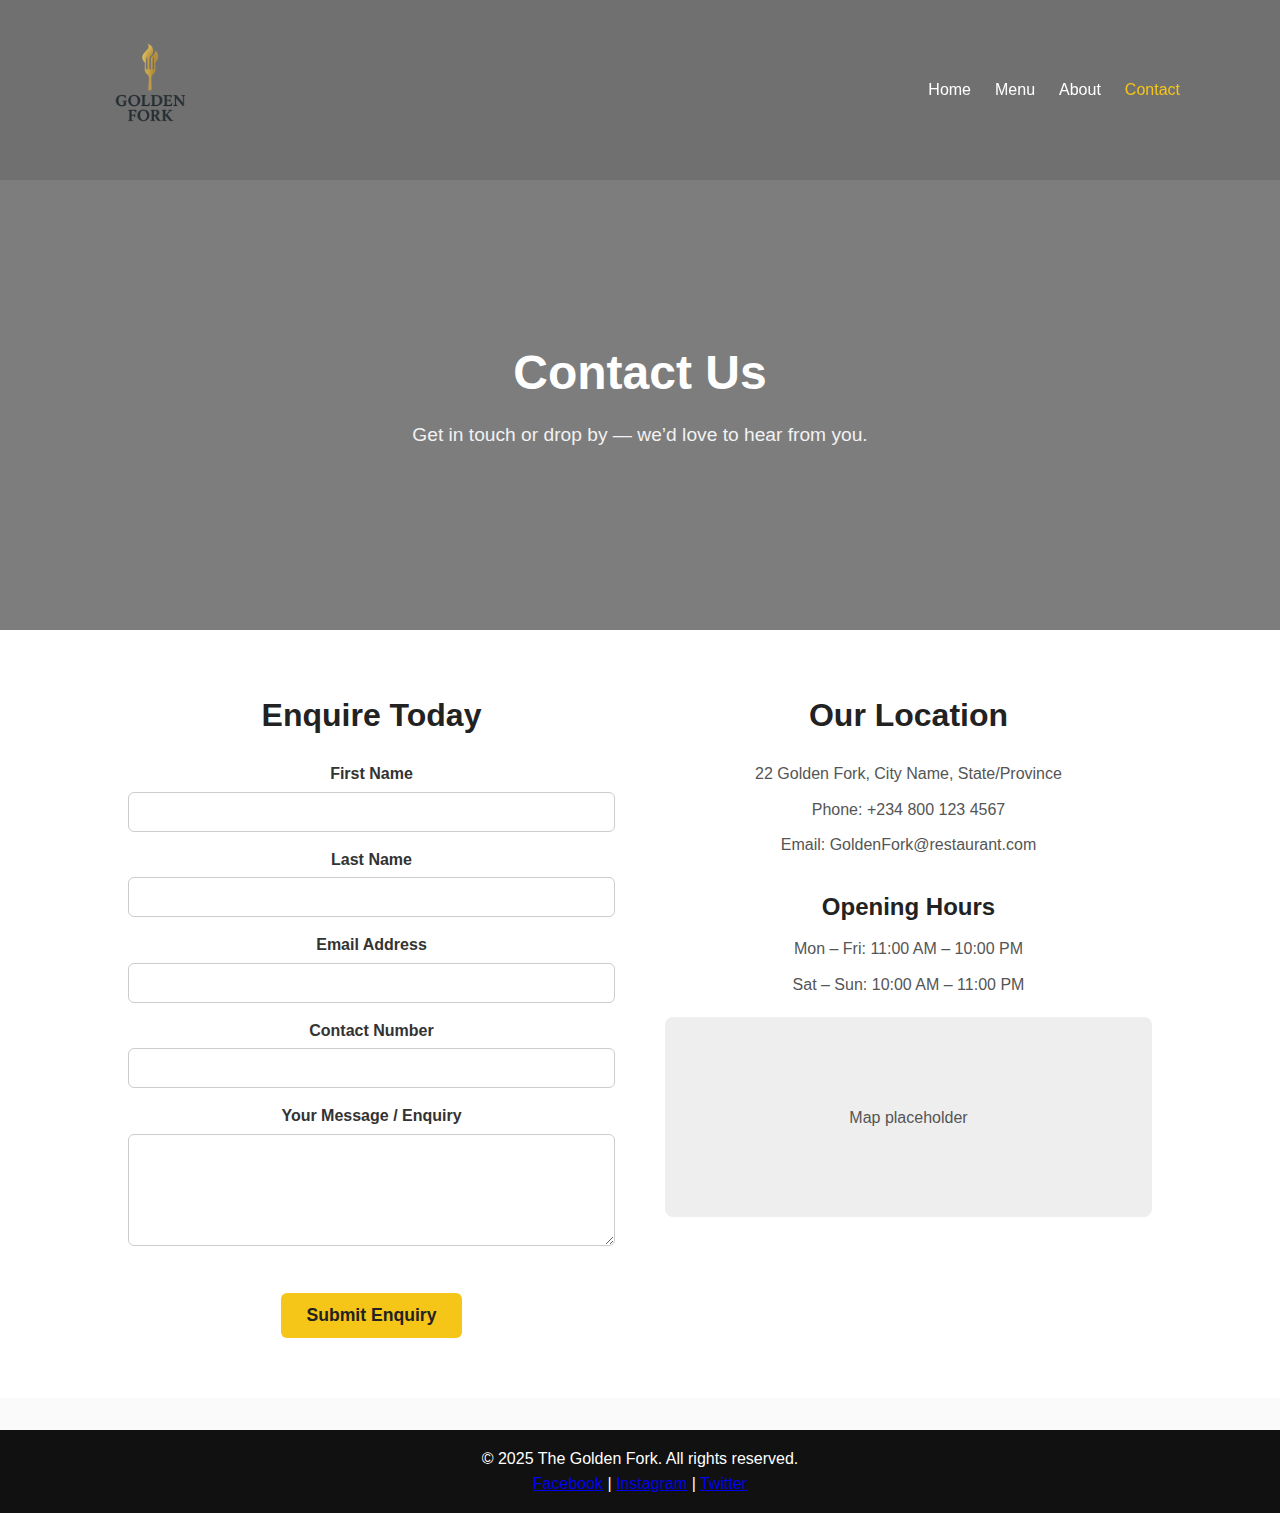
<file: contact.html>
<!DOCTYPE html>
<html lang="en">
<head>
  <meta charset="UTF-8">
  <meta name="viewport" content="width=device-width, initial-scale=1.0">
  <title>Contact Us | The Golden Fork</title>
  <link rel="stylesheet" href="style.css">
</head>
<body>

  <!-- Navigation -->
  <header>
    <nav class="navbar">
       <div class="logo">
    <a href="index.html">
      <img src="images/golden-fork-logo.png" alt="Golden Fork Logo">
    </a>
  </div>
      <ul class="nav-links" id="navLinks">
        <li><a href="index.html">Home</a></li>
        <li><a href="menu.html">Menu</a></li>
        <li><a href="about.html">About</a></li>
        <li><a href="contact.html" class="active">Contact</a></li>
      </ul>
      <div class="menu-toggle" id="menuToggle">&#9776;</div>
    </nav>
  </header>

  <!-- Hero / Banner -->
  <section class="hero contact-hero">
    <div class="hero-text">
      <h1>Contact Us</h1>
      <p>Get in touch or drop by — we’d love to hear from you.</p>
    </div>
  </section>

  <!-- Contact Form Section -->
  <section class="contact-section">
    <div class="contact-container">
      <div class="contact-form">
        <h2>Enquire Today</h2>
        <form>
          <div class="form-group">
            <label for="fname">First Name</label>
            <input type="text" id="fname" name="firstname" required>
          </div>
          <div class="form-group">
            <label for="lname">Last Name</label>
            <input type="text" id="lname" name="lastname" required>
          </div>
          <div class="form-group">
            <label for="email">Email Address</label>
            <input type="email" id="email" name="email" required>
          </div>
          <div class="form-group">
            <label for="phone">Contact Number</label>
            <input type="tel" id="phone" name="phone" required>
          </div>
          <div class="form-group">
            <label for="enquiry">Your Message / Enquiry</label>
            <textarea id="enquiry" name="enquiry" rows="5" required></textarea>
          </div>
          <button type="submit" class="btn">Submit Enquiry</button>
        </form>
      </div>

      <div class="contact-info">
        <h2>Our Location</h2>
        <p>22 Golden Fork, City Name, State/Province</p>
        <p>Phone: +234 800 123 4567</p>
        <p>Email: GoldenFork@restaurant.com</p>
        <h3>Opening Hours</h3>
        <p>Mon – Fri: 11:00 AM – 10:00 PM</p>
        <p>Sat – Sun: 10:00 AM – 11:00 PM</p>
        <!-- Optional map placeholder -->
        <div class="map-placeholder">
          <!-- Could embed Google Maps later -->
          <p>Map placeholder</p>
        </div>
      </div>
    </div>
  </section>

  <!-- Footer -->
  <footer>
    <p>&copy; 2025 The Golden Fork. All rights reserved.</p>
    <div class="socials">
      <a href="#">Facebook</a> |
      <a href="#">Instagram</a> |
      <a href="#">Twitter</a>
    </div>
  </footer>

  <!-- JS for mobile menu toggling -->
  <script>
    const menuToggle = document.getElementById("menuToggle");
    const navLinks = document.getElementById("navLinks");
    menuToggle.addEventListener("click", () => {
      navLinks.classList.toggle("show");
    });
  </script>
</body>
</html>
</file>
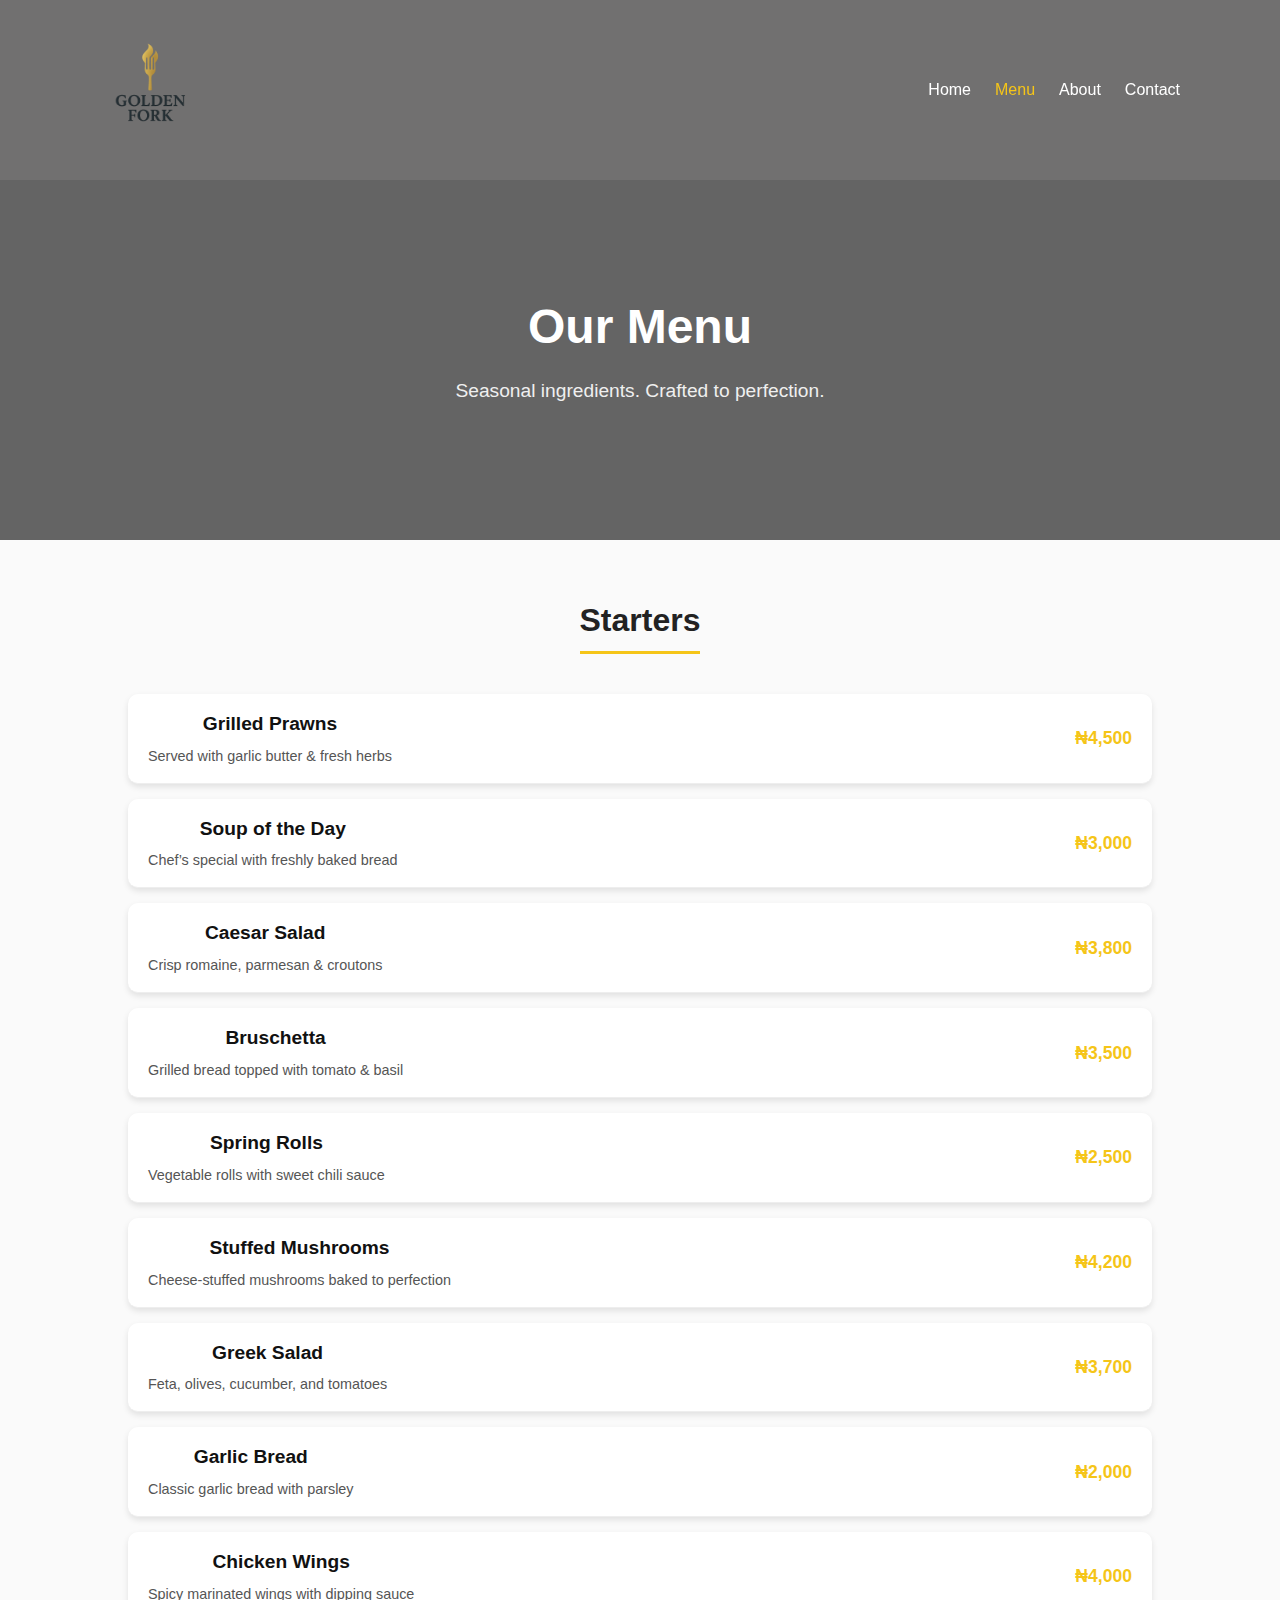
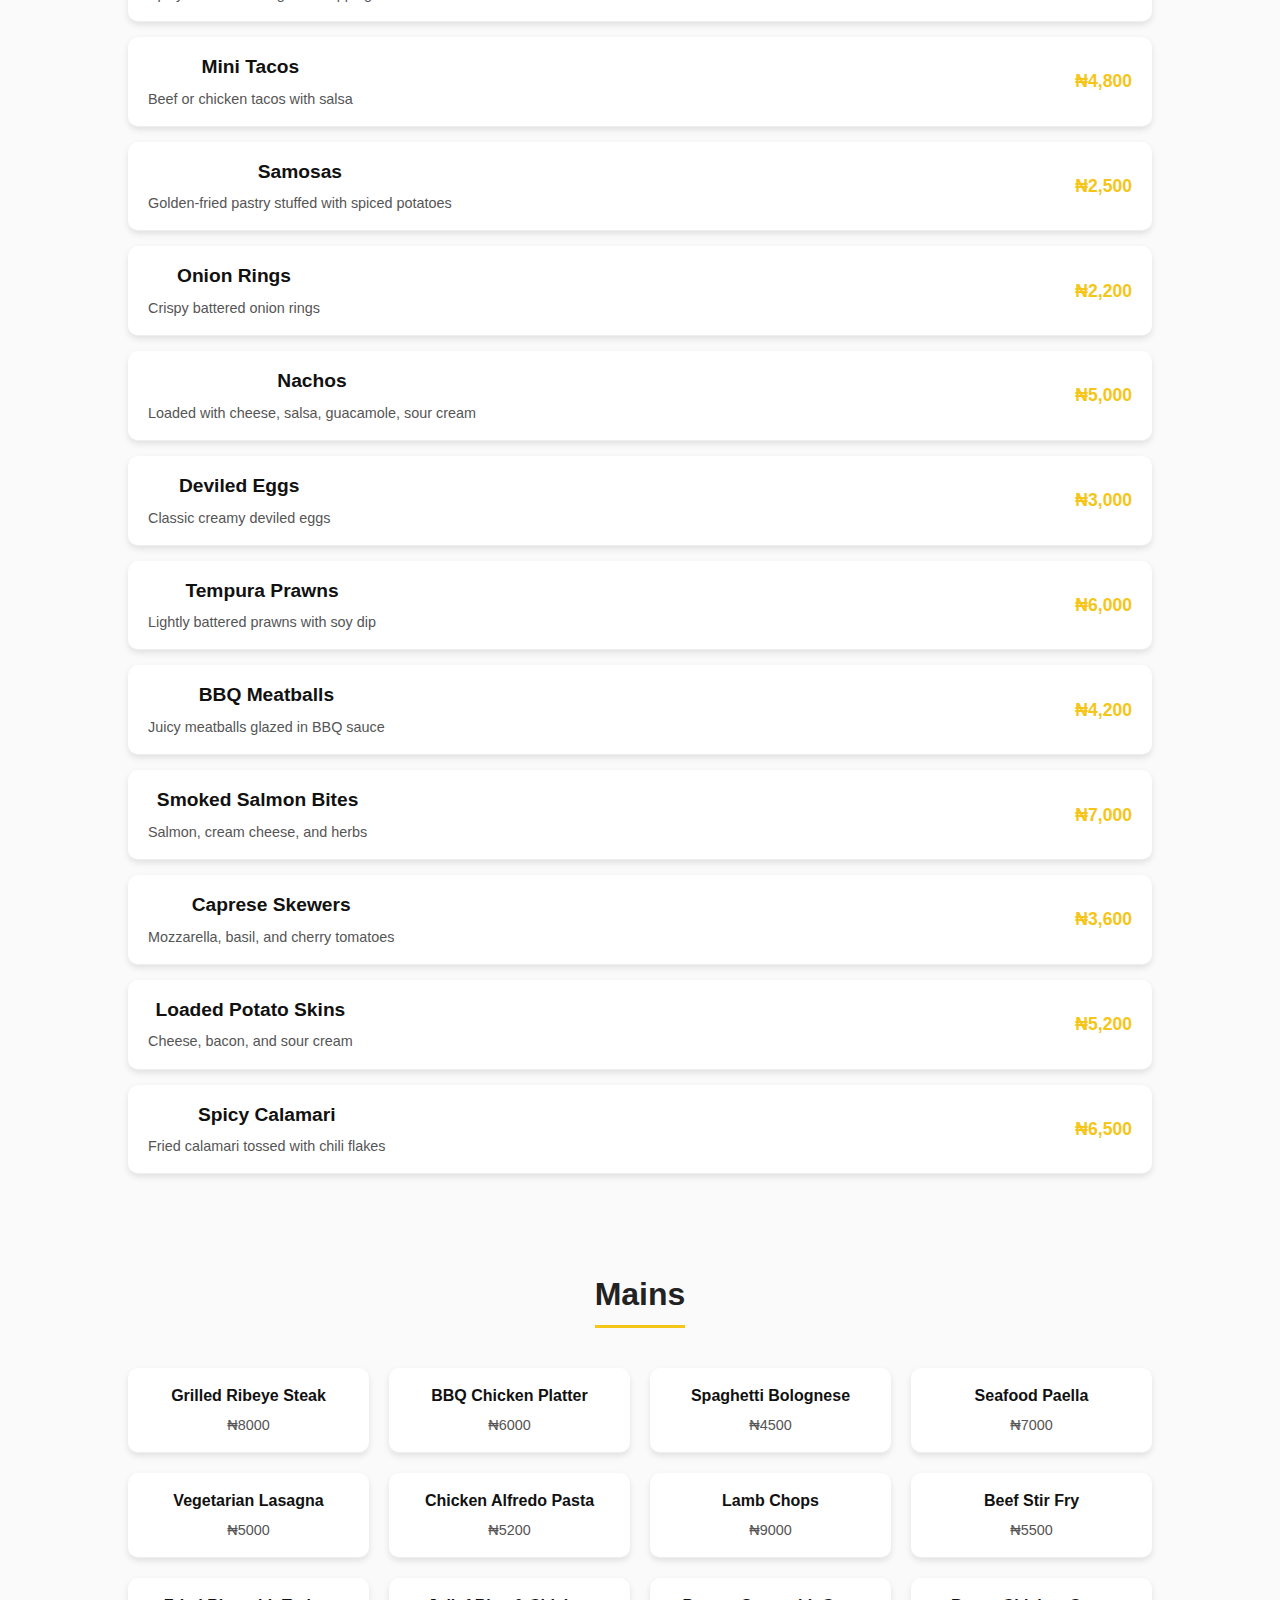
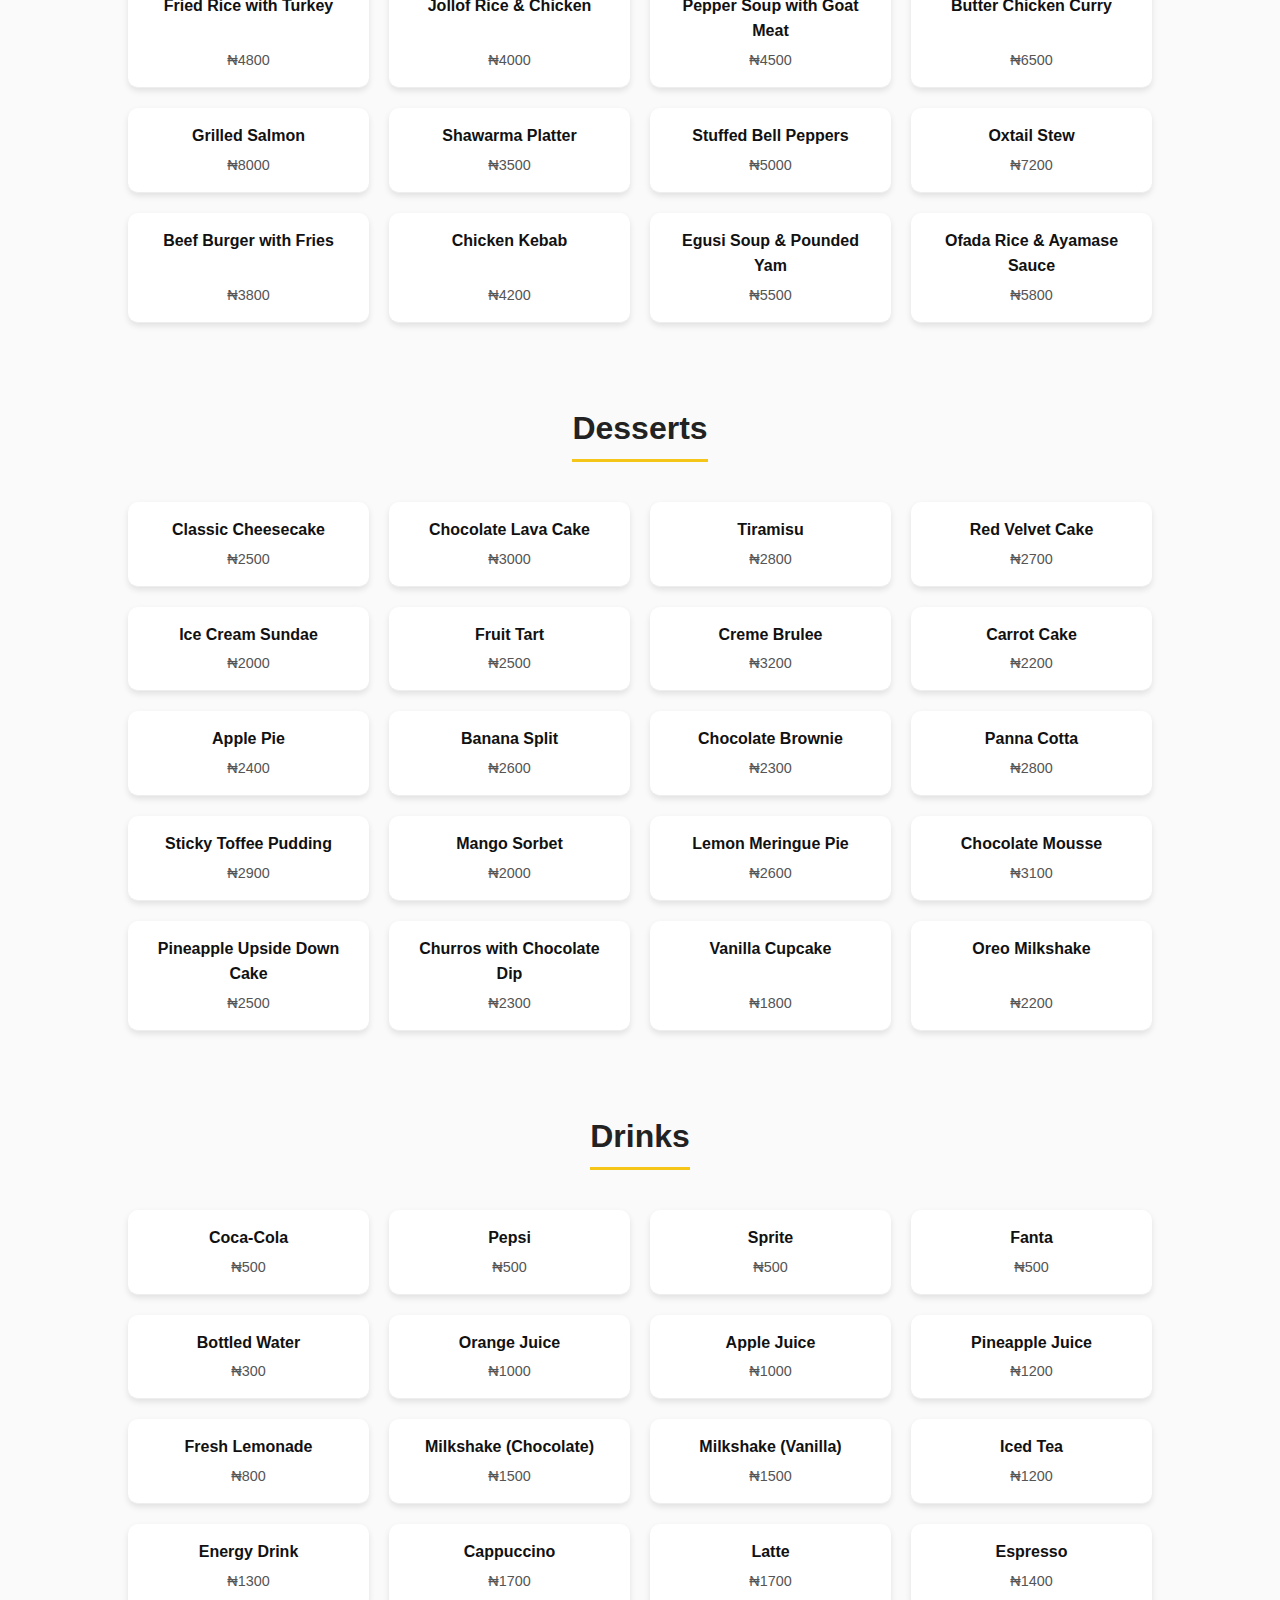
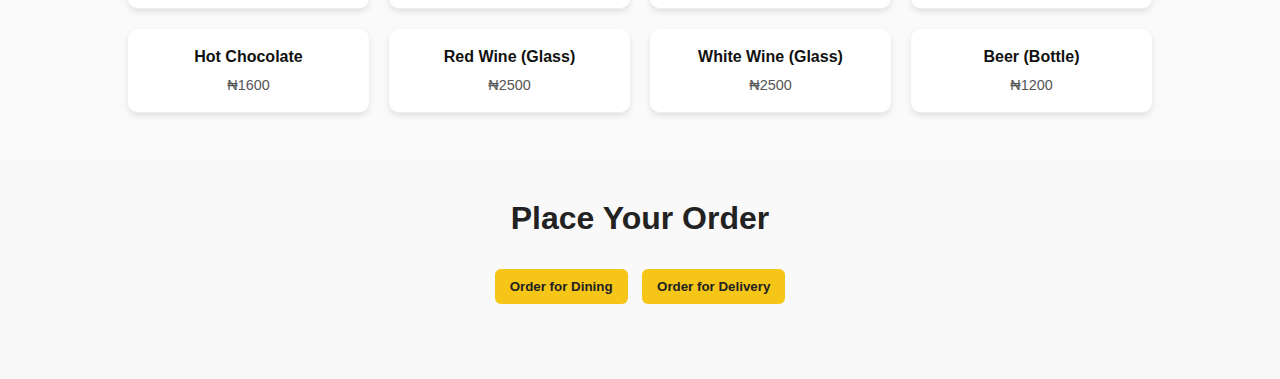
<file: menu.html>
<!DOCTYPE html>
<html lang="en">
<head>
  <meta charset="UTF-8">
  <meta name="viewport" content="width=device-width, initial-scale=1.0">
  <title>Restaurant | Menu</title>
  <link rel="stylesheet" href="style.css">
</head>
<body>
  <!-- Navigation -->
  <header>
    <nav class="navbar">
     <div class="logo">
    <a href="index.html">
      <img src="images/golden-fork-logo.png" alt="Golden Fork Logo">
    </a>
  </div>
      <ul class="nav-links" id="navLinks">
        <li><a href="index.html">Home</a></li>
        <li><a href="menu.html" class="active">Menu</a></li>
        <li><a href="about.html">About</a></li>
        <li><a href="contact.html">Contact</a></li>
      </ul>
      <div class="menu-toggle" id="menuToggle">&#9776;</div>
    </nav>
  </header>

  <!-- Hero Section -->
  <section class="hero hero-menu">
    <div class="hero-text">
      <h1>Our Menu</h1>
      <p>Seasonal ingredients. Crafted to perfection.</p>
    </div>
  </section>

  <!-- Menu Section -->
  <section class="menu-category">
  <h2>Starters</h2>
  <div class="menu-items">
    <div class="menu-item">
      <div><h3>Grilled Prawns</h3><p>Served with garlic butter & fresh herbs</p></div>
      <span class="price">₦4,500</span>
    </div>
    <div class="menu-item">
      <div><h3>Soup of the Day</h3><p>Chef’s special with freshly baked bread</p></div>
      <span class="price">₦3,000</span>
    </div>
    <div class="menu-item">
      <div><h3>Caesar Salad</h3><p>Crisp romaine, parmesan & croutons</p></div>
      <span class="price">₦3,800</span>
    </div>
    <div class="menu-item">
      <div><h3>Bruschetta</h3><p>Grilled bread topped with tomato & basil</p></div>
      <span class="price">₦3,500</span>
    </div>
    <div class="menu-item">
      <div><h3>Spring Rolls</h3><p>Vegetable rolls with sweet chili sauce</p></div>
      <span class="price">₦2,500</span>
    </div>
    <div class="menu-item">
      <div><h3>Stuffed Mushrooms</h3><p>Cheese-stuffed mushrooms baked to perfection</p></div>
      <span class="price">₦4,200</span>
    </div>
    <div class="menu-item">
      <div><h3>Greek Salad</h3><p>Feta, olives, cucumber, and tomatoes</p></div>
      <span class="price">₦3,700</span>
    </div>
    <div class="menu-item">
      <div><h3>Garlic Bread</h3><p>Classic garlic bread with parsley</p></div>
      <span class="price">₦2,000</span>
    </div>
    <div class="menu-item">
      <div><h3>Chicken Wings</h3><p>Spicy marinated wings with dipping sauce</p></div>
      <span class="price">₦4,000</span>
    </div>
    <div class="menu-item">
      <div><h3>Mini Tacos</h3><p>Beef or chicken tacos with salsa</p></div>
      <span class="price">₦4,800</span>
    </div>
    <div class="menu-item">
      <div><h3>Samosas</h3><p>Golden-fried pastry stuffed with spiced potatoes</p></div>
      <span class="price">₦2,500</span>
    </div>
    <div class="menu-item">
      <div><h3>Onion Rings</h3><p>Crispy battered onion rings</p></div>
      <span class="price">₦2,200</span>
    </div>
    <div class="menu-item">
      <div><h3>Nachos</h3><p>Loaded with cheese, salsa, guacamole, sour cream</p></div>
      <span class="price">₦5,000</span>
    </div>
    <div class="menu-item">
      <div><h3>Deviled Eggs</h3><p>Classic creamy deviled eggs</p></div>
      <span class="price">₦3,000</span>
    </div>
    <div class="menu-item">
      <div><h3>Tempura Prawns</h3><p>Lightly battered prawns with soy dip</p></div>
      <span class="price">₦6,000</span>
    </div>
    <div class="menu-item">
      <div><h3>BBQ Meatballs</h3><p>Juicy meatballs glazed in BBQ sauce</p></div>
      <span class="price">₦4,200</span>
    </div>
    <div class="menu-item">
      <div><h3>Smoked Salmon Bites</h3><p>Salmon, cream cheese, and herbs</p></div>
      <span class="price">₦7,000</span>
    </div>
    <div class="menu-item">
      <div><h3>Caprese Skewers</h3><p>Mozzarella, basil, and cherry tomatoes</p></div>
      <span class="price">₦3,600</span>
    </div>
    <div class="menu-item">
      <div><h3>Loaded Potato Skins</h3><p>Cheese, bacon, and sour cream</p></div>
      <span class="price">₦5,200</span>
    </div>
    <div class="menu-item">
      <div><h3>Spicy Calamari</h3><p>Fried calamari tossed with chili flakes</p></div>
      <span class="price">₦6,500</span>
    </div>
  </div>
</section>

   <section class="menu-section">
  <h2>Mains</h2>
  <div class="menu-grid">
    <div class="menu-item"><h4>Grilled Ribeye Steak</h4><p>₦8000</p></div>
    <div class="menu-item"><h4>BBQ Chicken Platter</h4><p>₦6000</p></div>
    <div class="menu-item"><h4>Spaghetti Bolognese</h4><p>₦4500</p></div>
    <div class="menu-item"><h4>Seafood Paella</h4><p>₦7000</p></div>
    <div class="menu-item"><h4>Vegetarian Lasagna</h4><p>₦5000</p></div>
    <div class="menu-item"><h4>Chicken Alfredo Pasta</h4><p>₦5200</p></div>
    <div class="menu-item"><h4>Lamb Chops</h4><p>₦9000</p></div>
    <div class="menu-item"><h4>Beef Stir Fry</h4><p>₦5500</p></div>
    <div class="menu-item"><h4>Fried Rice with Turkey</h4><p>₦4800</p></div>
    <div class="menu-item"><h4>Jollof Rice & Chicken</h4><p>₦4000</p></div>
    <div class="menu-item"><h4>Pepper Soup with Goat Meat</h4><p>₦4500</p></div>
    <div class="menu-item"><h4>Butter Chicken Curry</h4><p>₦6500</p></div>
    <div class="menu-item"><h4>Grilled Salmon</h4><p>₦8000</p></div>
    <div class="menu-item"><h4>Shawarma Platter</h4><p>₦3500</p></div>
    <div class="menu-item"><h4>Stuffed Bell Peppers</h4><p>₦5000</p></div>
    <div class="menu-item"><h4>Oxtail Stew</h4><p>₦7200</p></div>
    <div class="menu-item"><h4>Beef Burger with Fries</h4><p>₦3800</p></div>
    <div class="menu-item"><h4>Chicken Kebab</h4><p>₦4200</p></div>
    <div class="menu-item"><h4>Egusi Soup & Pounded Yam</h4><p>₦5500</p></div>
    <div class="menu-item"><h4>Ofada Rice & Ayamase Sauce</h4><p>₦5800</p></div>
  </div>
</section>
    <section class="menu-section">
  <h2>Desserts</h2>
  <div class="menu-grid">
    <div class="menu-item"><h4>Classic Cheesecake</h4><p>₦2500</p></div>
    <div class="menu-item"><h4>Chocolate Lava Cake</h4><p>₦3000</p></div>
    <div class="menu-item"><h4>Tiramisu</h4><p>₦2800</p></div>
    <div class="menu-item"><h4>Red Velvet Cake</h4><p>₦2700</p></div>
    <div class="menu-item"><h4>Ice Cream Sundae</h4><p>₦2000</p></div>
    <div class="menu-item"><h4>Fruit Tart</h4><p>₦2500</p></div>
    <div class="menu-item"><h4>Creme Brulee</h4><p>₦3200</p></div>
    <div class="menu-item"><h4>Carrot Cake</h4><p>₦2200</p></div>
    <div class="menu-item"><h4>Apple Pie</h4><p>₦2400</p></div>
    <div class="menu-item"><h4>Banana Split</h4><p>₦2600</p></div>
    <div class="menu-item"><h4>Chocolate Brownie</h4><p>₦2300</p></div>
    <div class="menu-item"><h4>Panna Cotta</h4><p>₦2800</p></div>
    <div class="menu-item"><h4>Sticky Toffee Pudding</h4><p>₦2900</p></div>
    <div class="menu-item"><h4>Mango Sorbet</h4><p>₦2000</p></div>
    <div class="menu-item"><h4>Lemon Meringue Pie</h4><p>₦2600</p></div>
    <div class="menu-item"><h4>Chocolate Mousse</h4><p>₦3100</p></div>
    <div class="menu-item"><h4>Pineapple Upside Down Cake</h4><p>₦2500</p></div>
    <div class="menu-item"><h4>Churros with Chocolate Dip</h4><p>₦2300</p></div>
    <div class="menu-item"><h4>Vanilla Cupcake</h4><p>₦1800</p></div>
    <div class="menu-item"><h4>Oreo Milkshake</h4><p>₦2200</p></div>
  </div>
</section>
   <section class="menu-section">
  <h2>Drinks</h2>
  <div class="menu-grid">
    <div class="menu-item"><h4>Coca-Cola</h4><p>₦500</p></div>
    <div class="menu-item"><h4>Pepsi</h4><p>₦500</p></div>
    <div class="menu-item"><h4>Sprite</h4><p>₦500</p></div>
    <div class="menu-item"><h4>Fanta</h4><p>₦500</p></div>
    <div class="menu-item"><h4>Bottled Water</h4><p>₦300</p></div>
    <div class="menu-item"><h4>Orange Juice</h4><p>₦1000</p></div>
    <div class="menu-item"><h4>Apple Juice</h4><p>₦1000</p></div>
    <div class="menu-item"><h4>Pineapple Juice</h4><p>₦1200</p></div>
    <div class="menu-item"><h4>Fresh Lemonade</h4><p>₦800</p></div>
    <div class="menu-item"><h4>Milkshake (Chocolate)</h4><p>₦1500</p></div>
    <div class="menu-item"><h4>Milkshake (Vanilla)</h4><p>₦1500</p></div>
    <div class="menu-item"><h4>Iced Tea</h4><p>₦1200</p></div>
    <div class="menu-item"><h4>Energy Drink</h4><p>₦1300</p></div>
    <div class="menu-item"><h4>Cappuccino</h4><p>₦1700</p></div>
    <div class="menu-item"><h4>Latte</h4><p>₦1700</p></div>
    <div class="menu-item"><h4>Espresso</h4><p>₦1400</p></div>
    <div class="menu-item"><h4>Hot Chocolate</h4><p>₦1600</p></div>
    <div class="menu-item"><h4>Red Wine (Glass)</h4><p>₦2500</p></div>
    <div class="menu-item"><h4>White Wine (Glass)</h4><p>₦2500</p></div>
    <div class="menu-item"><h4>Beer (Bottle)</h4><p>₦1200</p></div>
  </div>
</section>
  </main>


  <section class="order-section">
    

    <!-- Dining Reservation Form -->
    <div id="diningForm" class="form-container hidden">
      <h3>Reserve a Table</h3>
      <form>
        <label>Name:</label><br>
        <input type="text" required><br><br>
        <label>Date:</label><br>
        <input type="date" required><br><br>
        <label>Time:</label><br>
        <input type="time" required><br><br>
        <label>No. of Guests:</label><br>
        <input type="number" min="1" required><br><br>
        <button class="btn">Confirm Reservation</button>
      </form>
    </div>

    <!-- Delivery Order Form -->
    <section id="order" class="order-section">
  <h2>Place Your Order</h2>
  <div class="order-options">
    <button onclick="toggleOrder('dinein')">Order for Dining</button>
    <button onclick="toggleOrder('delivery')">Order for Delivery</button>
  </div>

  <!-- Dining Order Section -->
  <div id="dinein" class="order-form hidden">
    <h3>Reservation Details</h3>
    <form>
      <label>Name:</label>
      <input type="text" required>
      <label>Number of Guests:</label>
      <input type="number" required>
      <label>Date & Time:</label>
      <input type="datetime-local" required>
      <button type="submit">Book Reservation</button>
    </form>
  </div>

  <!-- Delivery Order Section -->
  <!-- Delivery Order Section -->
<div id="delivery" class="order-form hidden">
  <h3>Delivery Details</h3>
  <form id="deliveryForm">
    <label>Name:</label>
    <input type="text" name="name" required>
    <label>Address:</label>
    <input type="text" name="address" required>
    <label>Phone Number:</label>
    <input type="tel" name="phone" required>

    <h3>Choose Your Items</h3>

    <!-- Appetizers -->
    <div class="menu-category">
      <button type="button" class="dropdown-btn">🍽 Appetizers (Starters)</button>
      <ul class="dropdown-content">
        <li><label><input type="checkbox" name="appetizers[]" value="Crispy Calamari Rings"> Crispy Calamari Rings</label></li>
        <li><label><input type="checkbox" name="appetizers[]" value="Garlic Butter Shrimp"> Garlic Butter Shrimp</label></li>
        <li><label><input type="checkbox" name="appetizers[]" value="Spicy Chicken Wings"> Spicy Chicken Wings</label></li>
        <li><label><input type="checkbox" name="appetizers[]" value="Mini Beef Sliders"> Mini Beef Sliders</label></li>
        <li><label><input type="checkbox" name="appetizers[]" value="Mozzarella Sticks with Marinara"> Mozzarella Sticks with Marinara</label></li>
        <li><label><input type="checkbox" name="appetizers[]" value="Spring Rolls (Vegetarian)"> Spring Rolls (Vegetarian)</label></li>
        <li><label><input type="checkbox" name="appetizers[]" value="Nachos Supreme"> Nachos Supreme (Cheese, Salsa, Jalapeños)</label></li>
        <li><label><input type="checkbox" name="appetizers[]" value="Bruschetta"> Bruschetta with Tomato & Basil</label></li>
        <li><label><input type="checkbox" name="appetizers[]" value="Stuffed Mushrooms"> Stuffed Mushrooms (Cheese & Herbs)</label></li>
        <li><label><input type="checkbox" name="appetizers[]" value="Chicken Satay"> Chicken Satay with Peanut Sauce</label></li>
        <li><label><input type="checkbox" name="appetizers[]" value="Spinach & Artichoke Dip"> Spinach & Artichoke Dip with Chips</label></li>
        <li><label><input type="checkbox" name="appetizers[]" value="Meatballs"> Meatballs in Marinara Sauce</label></li>
        <li><label><input type="checkbox" name="appetizers[]" value="Tempura Vegetables"> Tempura Vegetables with Dipping Sauce</label></li>
        <li><label><input type="checkbox" name="appetizers[]" value="Potato Skins"> Potato Skins with Cheese & Bacon</label></li>
        <li><label><input type="checkbox" name="appetizers[]" value="Grilled Halloumi"> Grilled Halloumi with Honey Drizzle</label></li>
        <li><label><input type="checkbox" name="appetizers[]" value="Deviled Eggs"> Deviled Eggs with Paprika</label></li>
        <li><label><input type="checkbox" name="appetizers[]" value="Crab Cakes"> Crab Cakes with Tartar Sauce</label></li>
        <li><label><input type="checkbox" name="appetizers[]" value="Caprese Skewers"> Caprese Skewers (Mozzarella, Tomato, Basil)</label></li>
        <li><label><input type="checkbox" name="appetizers[]" value="Beef Tacos"> Beef Tacos (Mini, Soft Shell)</label></li>
        <li><label><input type="checkbox" name="appetizers[]" value="Fried Plantains"> Fried Plantains with Spicy Dip</label></li>
        <li><label><input type="checkbox" name="appetizers[]" value="Hummus with Pita"> Hummus with Pita Bread</label></li>
      </ul>
    </div>

    <!-- Mains -->
    <div class="menu-category">
      <button type="button" class="dropdown-btn">🥘 Mains (Entrées)</button>
      <ul class="dropdown-content">
        <li><label><input type="checkbox" name="mains[]" value="Grilled Ribeye Steak"> Grilled Ribeye Steak with Garlic Butter</label></li>
        <li><label><input type="checkbox" name="mains[]" value="Chicken Alfredo Pasta"> Chicken Alfredo Pasta</label></li>
        <li><label><input type="checkbox" name="mains[]" value="Classic Cheeseburger"> Classic Cheeseburger with Fries</label></li>
        <li><label><input type="checkbox" name="mains[]" value="BBQ Ribs"> BBQ Ribs with Coleslaw</label></li>
        <li><label><input type="checkbox" name="mains[]" value="Margherita Pizza"> Margherita Pizza</label></li>
        <li><label><input type="checkbox" name="mains[]" value="Pepperoni Pizza"> Pepperoni Pizza</label></li>
        <li><label><input type="checkbox" name="mains[]" value="Spaghetti Bolognese"> Spaghetti Bolognese</label></li>
        <li><label><input type="checkbox" name="mains[]" value="Roast Chicken"> Roast Chicken with Mashed Potatoes</label></li>
        <li><label><input type="checkbox" name="mains[]" value="Pan-Seared Salmon"> Pan-Seared Salmon with Lemon Butter</label></li>
        <li><label><input type="checkbox" name="mains[]" value="Beef Stir-Fry"> Beef Stir-Fry with Vegetables</label></li>
        <li><label><input type="checkbox" name="mains[]" value="Chicken Curry"> Chicken Curry with Rice</label></li>
        <li><label><input type="checkbox" name="mains[]" value="Fish & Chips"> Fish & Chips with Tartar Sauce</label></li>
        <li><label><input type="checkbox" name="mains[]" value="Veggie Burger"> Veggie Burger with Sweet Potato Fries</label></li>
        <li><label><input type="checkbox" name="mains[]" value="Shrimp Fried Rice"> Shrimp Fried Rice</label></li>
        <li><label><input type="checkbox" name="mains[]" value="Lamb Chops"> Lamb Chops with Mint Sauce</label></li>
        <li><label><input type="checkbox" name="mains[]" value="Chicken Fajitas"> Chicken Fajitas with Tortillas</label></li>
        <li><label><input type="checkbox" name="mains[]" value="Grilled Pork Chops"> Grilled Pork Chops with Applesauce</label></li>
        <li><label><input type="checkbox" name="mains[]" value="Beef Lasagna"> Beef Lasagna with Garlic Bread</label></li>
        <li><label><input type="checkbox" name="mains[]" value="Jollof Rice"> Jollof Rice with Grilled Chicken</label></li>
        <li><label><input type="checkbox" name="mains[]" value="Sushi Platter"> Sushi Platter (Mixed Rolls & Nigiri)</label></li>
        <li><label><input type="checkbox" name="mains[]" value="Butter Chicken"> Butter Chicken with Naan Bread</label></li>
        <li><label><input type="checkbox" name="mains[]" value="Pad Thai"> Pad Thai with Shrimp</label></li>
      </ul>
    </div>

    <!-- Desserts -->
    <div class="menu-category">
      <button type="button" class="dropdown-btn">🍰 Desserts</button>
      <ul class="dropdown-content">
        <li><label><input type="checkbox" name="desserts[]" value="Classic Cheesecake"> Classic Cheesecake</label></li>
        <li><label><input type="checkbox" name="desserts[]" value="Chocolate Lava Cake"> Chocolate Lava Cake</label></li>
        <li><label><input type="checkbox" name="desserts[]" value="Tiramisu"> Tiramisu</label></li>
        <li><label><input type="checkbox" name="desserts[]" value="Apple Pie"> Apple Pie with Ice Cream</label></li>
        <li><label><input type="checkbox" name="desserts[]" value="Brownies"> Brownies with Whipped Cream</label></li>
        <li><label><input type="checkbox" name="desserts[]" value="Carrot Cake"> Carrot Cake with Cream Cheese Frosting</label></li>
        <li><label><input type="checkbox" name="desserts[]" value="Fruit Salad"> Fruit Salad with Honey Drizzle</label></li>
        <li><label><input type="checkbox" name="desserts[]" value="Strawberry Shortcake"> Strawberry Shortcake</label></li>
        <li><label><input type="checkbox" name="desserts[]" value="Lemon Tart"> Lemon Tart</label></li>
        <li><label><input type="checkbox" name="desserts[]" value="Crème Brûlée"> Crème Brûlée</label></li>
        <li><label><input type="checkbox" name="desserts[]" value="Donuts"> Donuts (Assorted Flavors)</label></li>
        <li><label><input type="checkbox" name="desserts[]" value="Ice Cream Sundae"> Ice Cream Sundae</label></li>
        <li><label><input type="checkbox" name="desserts[]" value="Red Velvet Cake"> Red Velvet Cake</label></li>
        <li><label><input type="checkbox" name="desserts[]" value="Churros"> Churros with Chocolate Sauce</label></li>
        <li><label><input type="checkbox" name="desserts[]" value="Panna Cotta"> Panna Cotta with Berry Sauce</label></li>
        <li><label><input type="checkbox" name="desserts[]" value="Banana Split"> Banana Split</label></li>
        <li><label><input type="checkbox" name="desserts[]" value="Molten Brownie"> Molten Chocolate Brownie</label></li>
        <li><label><input type="checkbox" name="desserts[]" value="Coconut Pudding"> Coconut Pudding</label></li>
        <li><label><input type="checkbox" name="desserts[]" value="Profiteroles"> Profiteroles with Cream Filling</label></li>
        <li><label><input type="checkbox" name="desserts[]" value="Baklava"> Baklava (Honey & Pistachio)</label></li>
        <li><label><input type="checkbox" name="desserts[]" value="Mango Sorbet"> Mango Sorbet</label></li>
      </ul>
    </div>

    <!-- Drinks -->
    <div class="menu-category">
      <button type="button" class="dropdown-btn">🥤 Drinks</button>
      <ul class="dropdown-content">
        <li><label><input type="checkbox" name="drinks[]" value="Coca-Cola"> Coca-Cola (Classic/Zero)</label></li>
        <li><label><input type="checkbox" name="drinks[]" value="Pepsi"> Pepsi (Regular/Max)</label></li>
        <li><label><input type="checkbox" name="drinks[]" value="Sprite"> Sprite / 7Up</label></li>
        <li><label><input type="checkbox" name="drinks[]" value="Fanta"> Fanta (Orange/Grape)</label></li>
        <li><label><input type="checkbox" name="drinks[]" value="Lemonade"> Lemonade (Freshly Squeezed)</label></li>
        <li><label><input type="checkbox" name="drinks[]" value="Iced Tea"> Iced Tea (Peach/Lemon)</label></li>
        <li><label><input type="checkbox" name="drinks[]" value="Water"> Bottled Water (Still/Sparkling)</label></li>
        <li><label><input type="checkbox" name="drinks[]" value="Orange Juice"> Orange Juice (Fresh)</label></li>
        <li><label><input type="checkbox" name="drinks[]" value="Apple Juice"> Apple Juice</label></li>
        <li><label><input type="checkbox" name="drinks[]" value="Pineapple Juice"> Pineapple Juice</label></li>
        <li><label><input type="checkbox" name="drinks[]" value="Mango Smoothie"> Mango Smoothie</label></li>
        <li><label><input type="checkbox" name="drinks[]" value="Strawberry Milkshake"> Strawberry Milkshake</label></li>
        <li><label><input type="checkbox" name="drinks[]" value="Vanilla Milkshake"> Vanilla Milkshake</label></li>
        <li><label><input type="checkbox" name="drinks[]" value="Chocolate Milkshake"> Chocolate Milkshake</label></li>
        <li><label><input type="checkbox" name="drinks[]" value="Cappuccino"> Cappuccino</label></li>
        <li><label><input type="checkbox" name="drinks[]" value="Espresso"> Espresso</label></li>
        <li><label><input type="checkbox" name="drinks[]" value="Latte"> Latte (Caramel/Vanilla)</label></li>
        <li><label><input type="checkbox" name="drinks[]" value="Hot Chocolate"> Hot Chocolate with Marshmallows</label></li>
        <li><label><input type="checkbox" name="drinks[]" value="Mojito"> Mojito (Mocktail)</label></li>
        <li><label><input type="checkbox" name="drinks[]" value="Virgin Pina Colada"> Virgin Pina Colada</label></li>
        <li><label><input type="checkbox" name="drinks[]" value="Energy Drink"> Energy Drink (Red Bull/Monster)</label></li>
        <li><label><input type="checkbox" name="drinks[]" value="Palm Wine"> Local Palm Wine (Optional Specialty)</label></li>
      </ul>
    </div>

    <button type="submit">Place Delivery Order</button>
  </form>
</div>


<style>
.order-section { padding: 20px; background: #f9f9f9; }
.order-options button { margin: 5px; padding: 10px 15px; cursor: pointer; }
.order-form { margin-top: 20px; padding: 15px; border: 1px solid #ddd; background: #fff; }
.hidden { display: none; }
.menu-category { margin: 15px 0; }
.dropdown-btn {
  background: #eee; padding: 10px; border: none; width: 100%; text-align: left;
  cursor: pointer; font-weight: bold;
}
.dropdown-content {
  display: none; list-style: none; margin: 0; padding: 10px; background: #fafafa;
  border: 1px solid #ddd;
}
.dropdown-content li { padding: 5px 0; }
</style>

<script>
function toggleOrder(type) {
  document.getElementById('dinein').classList.add('hidden');
  document.getElementById('delivery').classList.add('hidden');
  document.getElementById(type).classList.remove('hidden');
}

document.querySelectorAll('.dropdown-btn').forEach(btn => {
  btn.addEventListener('click', function() {
    const content = this.nextElementSibling;
    content.style.display = (content.style.display === 'block') ? 'none' : 'block';
  });
});
</script>

  <script>
    // Tabs
    function openTab(tabId) {
      document.querySelectorAll('.tab-btn').forEach(btn => btn.classList.remove('active'));
      document.querySelectorAll('.tab-content').forEach(tab => tab.classList.remove('active'));

      document.querySelector(`[onclick="openTab('${tabId}')"]`).classList.add('active');
      document.getElementById(tabId).classList.add('active');
    }

    // Mobile Nav
    const menuToggle = document.getElementById("menuToggle");
    const navLinks = document.getElementById("navLinks");
    menuToggle.addEventListener("click", () => {
      navLinks.classList.toggle("show");
    });
  </script>
</body>
</html>
</file>
<file: style.css>
/* style.css */
* {
  margin: 0;
  padding: 0;
  box-sizing: border-box;
  font-family: 'Segoe UI', sans-serif;
}

body {
  line-height: 1.6;
  color: #000000;
  background: #fafafa;
}

/* Navbar */
.navbar {
  display: flex;
  justify-content: space-between;
  align-items: center;
  padding: 1.2rem 5%;
  color: #fff;
  position: sticky;
  top: 0;
  z-index: 1000;
}

.navbar .logo {
  font-size: 1.5rem;
  font-weight: bold;
}

.navbar .logo span {
  color: #e0ac00;
}

.navbar ul {
  list-style: none;
  display: flex;
  gap: 1.5rem;
}

.navbar a {
  color: #fff;
  text-decoration: none;
  transition: color 0.3s;
}

.navbar a:hover,
.navbar a.active {
  color: #e0ac00;
}

/* Hero */
.hero {
  height: 90vh;
  background: url('https://picsum.photos/1600/900?random=4') center/cover no-repeat;
  display: flex;
  justify-content: center;
  align-items: center;
  text-align: center;
  color: #fff;
  position: relative;
}

.hero::after {
  content: "";
  position: absolute;
  inset: 0;
  background: rgba(0, 0, 0, 0.6);
}

.hero-text {
  position: relative;
  z-index: 1;
}

.hero h1 {
  font-size: 4rem;
  margin-bottom: 1rem;
}

.hero p {
  font-size: 1.3rem;
  margin-bottom: 1.5rem;
}

.btn {
  display: inline-block;
  padding: 0.8rem 1.5rem;
  background: #e0ac00;
  color: #fff;
  text-decoration: none;
  border-radius: 5px;
  transition: background 0.3s;
}

.btn:hover {
  background: #e0ac00;
}

/* Sections */
section {
  padding: 4rem 10%;
  text-align: center;
}

h2 {
  font-size: 2.5rem;
  margin-bottom: 1.5rem;
}


/* Reset */
* {
  margin: 0;
  padding: 0;
  box-sizing: border-box;
  font-family: 'Segoe UI', Tahoma, Geneva, Verdana, sans-serif;
}



/* Hero */
.hero-menu {
  background: url('images/menu-hero.jpg') center/cover no-repeat;
  height: 50vh;
  display: flex;
  align-items: center;
  justify-content: center;
  text-align: center;
  color: #fff;
}
.hero-text h1 {
  font-size: 3rem;
  margin-bottom: 0.5rem;
}
.hero-text p {
  font-size: 1.2rem;
  opacity: 0.9;
}

/* Menu Layout */
.menu-container {
  padding: 4rem 10%;
  background: #fdfdfd;
}
.menu-category {
  margin-bottom: 3rem;
}
.menu-category h2 {
  font-size: 2rem;
  margin-bottom: 1.5rem;
  border-bottom: 2px solid #e0b44c;
  display: inline-block;
  padding-bottom: 0.5rem;
}
.menu-items {
  display: grid;
  gap: 1.5rem;
}
.menu-item {
  display: flex;
  justify-content: space-between;
  align-items: flex-start;
  padding: 1rem;
  border-bottom: 1px solid #eee;
}
.menu-item h3 {
  font-size: 1.2rem;
  margin-bottom: 0.3rem;
}
.menu-item p {
  font-size: 0.95rem;
  color: #555;
}
.price {
  font-weight: bold;
  color: #e0b44c;
}

/* Footer */
footer {
  text-align: center;
  background: #111;
  color: #fff;
  padding: 1rem;
  margin-top: 2rem;
}
/* --- NAVBAR MOBILE --- */
.menu-toggle {
  display: none;
  font-size: 2rem;
  color: #fff;
  cursor: pointer;
}
@media(max-width: 768px) {
  .nav-links {
    display: none;
    flex-direction: column;
    background: #111;
    position: absolute;
    top: 70px;
    right: 0;
    width: 200px;
    padding: 1rem;
  }
  .nav-links.show {
    display: flex;
  }
  .menu-toggle {
    display: block;
  }
}

/* --- HOVER EFFECTS --- */
.menu-item {
  transition: transform 0.2s ease, background 0.3s ease;
}
.menu-item:hover {
  background: #f8f5ef;
  transform: translateX(5px);
}

/* --- ORDER SECTION --- */
.order-section {
  background: #fafafa;
  padding: 4rem 10%;
  text-align: center;
}
.order-section h2 {
  font-size: 2rem;
  margin-bottom: 2rem;
}
.order-tabs {
  margin-bottom: 2rem;
}
.tab-btn {
  background: #111;
  color: #fff;
  padding: 0.8rem 1.5rem;
  margin: 0 0.5rem;
  border: none;
  cursor: pointer;
  transition: background 0.3s ease;
}
.tab-btn:hover,
.tab-btn.active {
  background: #e0b44c;
}
.tab-content {
  display: none;
}
.tab-content.active {
  display: block;
}
.order-form {
  max-width: 500px;
  margin: 0 auto;
  text-align: left;
}
.order-form label {
  display: block;
  margin: 0.8rem 0 0.3rem;
}
.order-form input,
.order-form textarea {
  width: 100%;
  padding: 0.7rem;
  border: 1px solid #ccc;
  border-radius: 5px;
}
.order-form textarea {
  resize: vertical;
  height: 100px;
}
.btn {
  margin-top: 1.5rem;
  padding: 0.9rem 2rem;
  border: none;
  background: #e0b44c;
  color: #fff;
  font-weight: bold;
  cursor: pointer;
  transition: background 0.3s ease;
  border-radius: 5px;
}
.btn:hover {
  background: #c89e3d;
}
/* ===== Global Styles ===== */
* {
  margin: 0;
  padding: 0;
  box-sizing: border-box;
  font-family: "Poppins", sans-serif;
}

body {
  background: #fafafa;
  color: #333;
  line-height: 1.6;
}

/* ===== Navbar ===== */
header {
  background: #717070;
  padding: 15px 40px;
}

.navbar {
  display: flex;
  justify-content: space-between;
  align-items: center;
}

.logo {
  font-size: 1.6rem;
  font-weight: bold;
  color: #f5c518;
}

.nav-links {
  list-style: none;
  display: flex;
  gap: 20px;
}

.nav-links li a {
  text-decoration: none;
  color: white;
  font-weight: 500;
  transition: 0.3s;
}

.nav-links li a:hover,
.nav-links li a.active {
  color: #f5c518;
}

.menu-toggle {
  display: none;
  font-size: 1.8rem;
  color: white;
  cursor: pointer;
}

/* ===== Hero Section ===== */
.hero {
  height: 40vh;
  background: url("https://images.unsplash.com/photo-1504674900247-0877df9cc836?auto=format&fit=crop&w=1350&q=80")
    center/cover no-repeat;
  display: flex;
  justify-content: center;
  align-items: center;
  text-align: center;
  color: white;
}

.hero h1 {
  font-size: 3rem;
  margin-bottom: 10px;
}

.hero p {
  font-size: 1.2rem;
}

/* ===== Menu Section ===== */
.menu-category,
.menu-section {
  padding: 40px 10%;
}

.menu-category h2,
.menu-section h2 {
  font-size: 2rem;
  margin-bottom: 20px;
  color: #222;
  text-align: center;
  border-bottom: 3px solid #f5c518;
  display: inline-block;
  padding-bottom: 5px;
}

.menu-items {
  display: flex;
  flex-direction: column;
  gap: 15px;
  margin-top: 20px;
}

.menu-item {
  display: flex;
  justify-content: space-between;
  align-items: center;
  background: white;
  padding: 15px 20px;
  border-radius: 10px;
  box-shadow: 0 3px 6px rgba(0,0,0,0.1);
}

.menu-item h3,
.menu-item h4 {
  margin-bottom: 5px;
  color: #111;
}

.menu-item p {
  font-size: 0.9rem;
  color: #555;
}

.price {
  font-weight: bold;
  color: #f5c518;
  font-size: 1.1rem;
}

/* Grid Layout (Mains, Desserts, Drinks) */
.menu-grid {
  display: grid;
  grid-template-columns: repeat(auto-fit, minmax(220px, 1fr));
  gap: 20px;
  margin-top: 20px;
}

.menu-grid .menu-item {
  flex-direction: column;
  text-align: center;
}

/* ===== Order Section ===== */
.order-section {
  padding: 40px 10%;
  background: #fff8e1;
}

.order-section h2 {
  text-align: center;
  margin-bottom: 20px;
  color: #222;
}

.order-options {
  text-align: center;
  margin-bottom: 30px;
}

.order-options button {
  margin: 0 10px;
  padding: 10px 20px;
  border: none;
  background: #f5c518;
  color: #222;
  font-weight: bold;
  border-radius: 6px;
  cursor: pointer;
  transition: 0.3s;
}

.order-options button:hover {
  background: #222;
  color: #fff;
}

.order-form {
  background: white;
  padding: 20px;
  border-radius: 10px;
  box-shadow: 0 3px 6px rgba(0,0,0,0.1);
  margin-top: 20px;
}

.order-form h3 {
  margin-bottom: 15px;
}

.order-form form {
  display: flex;
  flex-direction: column;
  gap: 12px;
}

.order-form input,
.order-form select {
  padding: 8px;
  border: 1px solid #ccc;
  border-radius: 6px;
}

.order-form button {
  background: #f5c518;
  border: none;
  padding: 10px;
  font-weight: bold;
  border-radius: 6px;
  cursor: pointer;
}

.order-form button:hover {
  background: #222;
  color: white;
}

/* Dropdown for Delivery Items */
.dropdown-btn {
  background: #f5c518;
  border: none;
  padding: 10px;
  margin-top: 10px;
  width: 100%;
  text-align: left;
  font-weight: bold;
  border-radius: 6px;
  cursor: pointer;
}

.dropdown-content {
  display: none;
  list-style: none;
  padding: 10px 20px;
  background: #fafafa;
  border-radius: 6px;
  margin-top: 5px;
}

.dropdown-content li {
  margin: 5px 0;
}

.dropdown-content label {
  font-size: 0.9rem;
  cursor: pointer;
}

/* ===== Utility Classes ===== */
.hidden {
  display: none;
}

/* ===== Responsive ===== */
@media (max-width: 768px) {
  .nav-links {
    display: none;
    flex-direction: column;
    background: #111;
    position: absolute;
    top: 60px;
    right: 0;
    width: 200px;
    padding: 20px;
  }

  .nav-links.show {
    display: flex;
  }

  .menu-toggle {
    display: block;
  }

  .hero h1 {
    font-size: 2rem;
  }
}
/* ===== Contact Page Styles ===== */

.contact-hero {
  background: url('https://picsum.photos/1600/900?random=10') center/cover no-repeat;
  height: 50vh;
  display: flex;
  align-items: center;
  justify-content: center;
  color: #fff;
  position: relative;
}

.contact-hero::after {
  content: "";
  position: absolute;
  inset: 0;
  background: rgba(0,0,0,0.5);
}

.contact-hero .hero-text {
  position: relative;
  z-index: 1;
  text-align: center;
}

.contact-hero h1 {
  font-size: 3rem;
  margin-bottom: 0.5rem;
}

.contact-hero p {
  font-size: 1.2rem;
}

.contact-section {
  padding: 60px 10%;
  background: #fff;
}

.contact-container {
  display: flex;
  gap: 50px;
  flex-wrap: wrap;
  justify-content: center;
}

.contact-form, .contact-info {
  flex: 1 1 400px; /* grow / shrink / base */
  max-width: 500px;
}

.contact-form h2, .contact-info h2 {
  font-size: 2rem;
  margin-bottom: 20px;
  color: #222;
}

.form-group {
  margin-bottom: 15px;
}

.form-group label {
  display: block;
  font-weight: bold;
  margin-bottom: 5px;
}

.form-group input, .form-group textarea {
  width: 100%;
  padding: 10px;
  border: 1px solid #ccc;
  border-radius: 6px;
  font-size: 1rem;
}

.btn {
  display: inline-block;
  padding: 12px 25px;
  background: #f5c518;
  color: #222;
  border: none;
  border-radius: 6px;
  font-size: 1.1rem;
  cursor: pointer;
  transition: background 0.3s;
}

.btn:hover {
  background: #e0ac00;
}

.contact-info p {
  margin: 10px 0;
  font-size: 1rem;
  color: #555;
}

.contact-info h3 {
  margin-top: 30px;
  font-size: 1.5rem;
  color: #222;
}

.map-placeholder {
  margin-top: 20px;
  background: #eee;
  height: 200px;
  display: flex;
  align-items: center;
  justify-content: center;
  border-radius: 8px;
  color: #888;
  font-size: 1.1rem;
}

/* ===== Responsive ===== */
@media (max-width: 768px) {
  .contact-container {
    flex-direction: column;
    padding: 0 20px;
  }

  .contact-hero h1 {
    font-size: 2.5rem;
  }
}
/* ===== About Page ===== */

.about-hero {
  background: url('https://picsum.photos/1600/900?random=20') center/cover no-repeat;
  height: 50vh;
  display: flex;
  align-items: center;
  justify-content: center;
  color: #fff;
  position: relative;
}

.about-hero::after {
  content: "";
  position: absolute;
  inset: 0;
  background: rgba(0,0,0,0.5);
}

.about-hero .hero-text {
  position: relative;
  z-index: 1;
  text-align: center;
}

/* Story section */
.story-section {
  padding: 60px 10%;
  background: #fff;
}

.story-container {
  display: flex;
  gap: 40px;
  align-items: center;
  flex-wrap: wrap;
}

.story-text {
  flex: 1 1 400px;
}

.story-text h2 {
  font-size: 2rem;
  margin-bottom: 15px;
  color: #222;
}

.story-text p {
  margin-bottom: 15px;
  font-size: 1rem;
  color: #555;
  line-height: 1.6;
}

.story-image {
  flex: 1 1 400px;
}

.story-image img {
  width: 100%;
  border-radius: 10px;
}

/* Values */
.values-section {
  padding: 60px 10%;
  background: #f9f9f9;
  text-align: center;
}

.values-section h2 {
  font-size: 2.5rem;
  margin-bottom: 40px;
  color: #222;
}

.values-container {
  display: flex;
  gap: 30px;
  flex-wrap: wrap;
  justify-content: center;
}

.value-card {
  background: #fff;
  padding: 20px;
  border-radius: 10px;
  flex: 1 1 250px;
  box-shadow: 0 4px 10px rgba(0,0,0,0.05);
}

.value-card h3 {
  margin-bottom: 10px;
  color: #333;
}

.value-card p {
  color: #555;
}

/* Team Section */
.team-section {
  padding: 60px 10%;
  background: #fff;
}

.team-container {
  display: flex;
  gap: 40px;
  align-items: center;
  flex-wrap: wrap;
}

.team-container img {
  border-radius: 50%;
  max-width: 300px;
}

.team-text h2 {
  margin-bottom: 15px;
  color: #222;
}

.team-text p {
  color: #555;
  line-height: 1.6;
}

/* Responsive */
@media (max-width: 768px) {
  .story-container, .team-container {
    flex-direction: column;
    text-align: center;
  }

  .team-container img {
    margin-bottom: 20px;
  }
}
/* Logo */
.logo {
  display: flex;
  align-items: center;
  gap: 10px;
  font-family: 'Poppins', sans-serif;
}

.logo img {
  height: 100px;
  width: auto;
}

.logo span {
  font-size: 1.5rem;
  font-weight: bold;
  color: #d4af37; /* gold */
}
/* Club Signup Section */
.club {
  background: linear-gradient(rgba(0,0,0,0.6), rgba(0,0,0,0.6)),
              url('images/club-bg.jpg') center/cover no-repeat;
  color: #fff;
  text-align: center;
  padding: 80px 20px;
  border-radius: 10px;
  margin: 40px auto;
  max-width: 800px;
}

.club h2 {
  font-size: 2.5rem;
  margin-bottom: 15px;
  font-family: 'Georgia', serif;
  color: #f8d24b; /* Golden touch */
}

.club p {
  font-size: 1.1rem;
  margin-bottom: 25px;
  color: #eee;
}

.club form {
  display: flex;
  justify-content: center;
  align-items: center;
  gap: 10px;
  flex-wrap: wrap;
}

.club input[type="email"] {
  padding: 12px 15px;
  border: none;
  border-radius: 5px;
  width: 300px;
  max-width: 80%;
  font-size: 1rem;
}

.club button {
  padding: 12px 25px;
  background-color: #f8d24b;
  color: #222;
  border: none;
  border-radius: 5px;
  font-size: 1rem;
  cursor: pointer;
  transition: background 0.3s ease;
  font-weight: bold;
}

.club button:hover {
  background-color: #d4af37; /* Darker gold */
}
</file>
